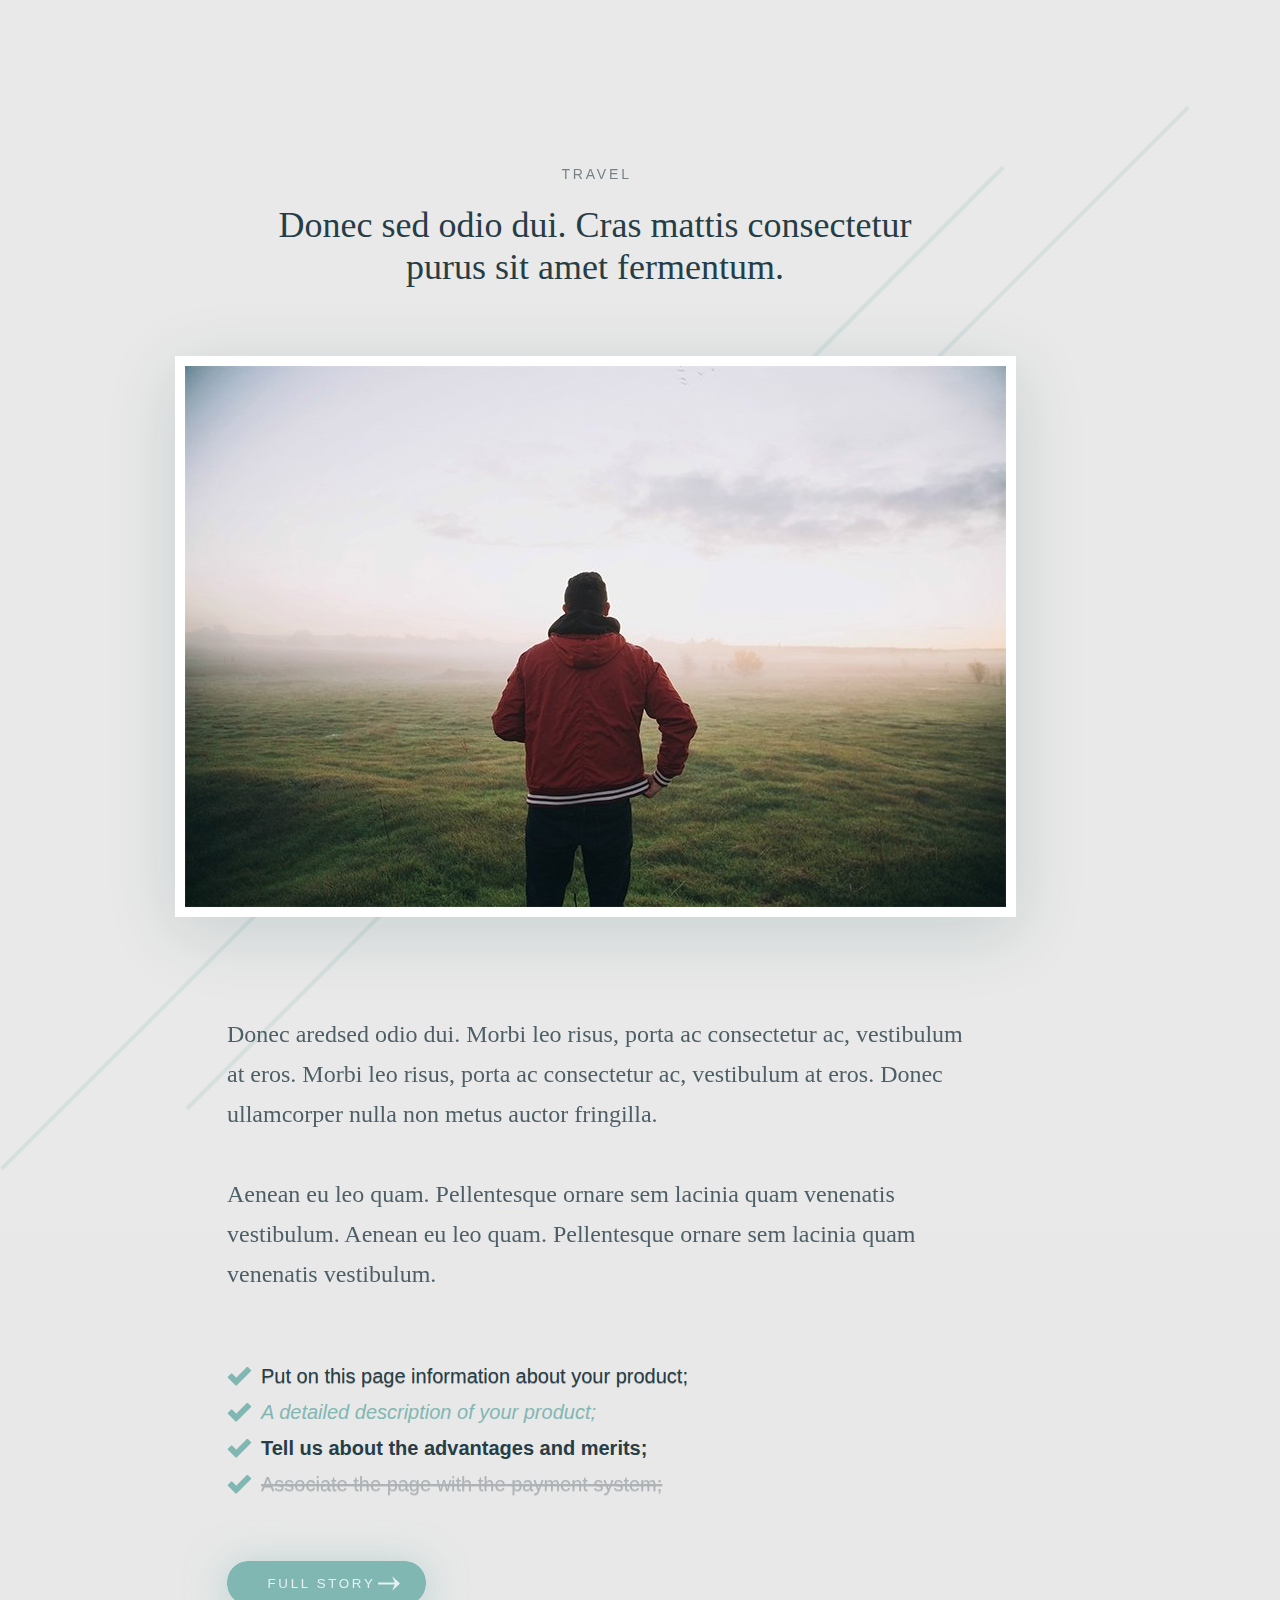
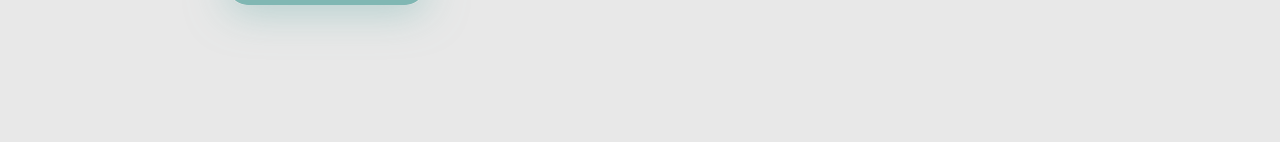
<file: index.html>
<!DOCTYPE html>
<html lang="en">

<head>
	<meta charset="UTF-8">
	<meta http-equiv="X-UA-Compatible" content="IE=edge">
	<meta name="viewport" content="width=device-width, initial-scale=1.0">
	<title>CSS</title>
	<link rel="stylesheet" href="./css/style.css">
</head>

<body>
	<div class="document">
		<div class="page">
			<div class="page__block">
				<div class="block__subtitle">
					Travel
				</div>
				<div class="block__title">
					<h1>Donec sed odio dui. Cras mattis consectetur purus sit amet fermentum.</h1>
				</div>
				<div class="block__image">
					<img src="./img/light_man_copy_26.jpg" alt="">
				</div>
				<div class="block__info">
					<p class="block__info-info">Donec aredsed odio dui. Morbi leo risus, porta ac consectetur ac,
						vestibulum
						at eros.
						Morbi leo risus, porta ac consectetur ac, vestibulum at eros. Donec ullamcorper nulla non metus
						auctor fringilla.
						<br>
						<br>
						Aenean eu leo quam. Pellentesque ornare sem lacinia quam venenatis vestibulum.
						Aenean eu leo quam. Pellentesque ornare sem lacinia quam venenatis vestibulum.</p>
					<ul class="block__list">
						<li>Put on this page information about your product;</li>
						<li>A detailed description of your product;</li>
						<li>Tell us about the advantages and merits;</li>
						<li>
							<p>Associate the page with the payment system;</p>
						</li>
					</ul>
					<button><span>Full story </span></button>
				</div>
			</div>
		</div>
	</div>
</body>

</html>
</file>
<file: css/style.css>
/*Обнуление*/
* {
	padding: 0;
	margin: 0;
	border: 0;
}
*,
*:before,
*:after {
	-moz-box-sizing: border-box;
	-webkit-box-sizing: border-box;
	box-sizing: border-box;
}
:focus,
:active {
	outline: none;
}
a:focus,
a:active {
	outline: none;
}
nav,
footer,
header,
aside {
	display: block;
}
html,
body {
	height: 100%;
	width: 100%;
	font-size: 100%;
	font-size: 14px;
	-ms-text-size-adjust: 100%;
	-moz-text-size-adjust: 100%;
	-webkit-text-size-adjust: 100%;
}
input,
button,
textarea {
	font-family: inherit;
}
input::-ms-clear {
	display: none;
}
button {
	cursor: pointer;
}
button::-moz-focus-inner {
	padding: 0;
	border: 0;
}
a,
a:visited {
	text-decoration: none;
}
a:hover {
	text-decoration: none;
}
ul li {
	list-style: none;
}
/* img {
	vertical-align: top;
} */
h1,
h2,
h3,
h4,
h5,
h6 {
	font-size: inherit;
	font-weight: 400;
}
/*--------------------*/
body {
	max-width: 1440px;
	max-height: 1700px;
	background: url("../img/Ellipse 1 copy@1X.png") 0 106px / 1190px 1064px no-repeat, url("../img/Layer 0@1X.png"),
		rgba(232, 232, 232, 0.8);
}
h1 {
	font-size: 36px;
	color: #273d46;
}
img {
	width: 821px;
	height: 541px;
	margin: 10px 10px;
}
ul {
	margin-top: 64px;
}
button {
	background: url("../img/Shape 2@1X.png") 151px center no-repeat, url("../img/Rounded Rectangle 1@1X.png");
	width: 199px;
	height: 44px;
	box-shadow: 0px 6px 40px 0px rgba(128, 183, 179, 0.54);
	border-radius: 20px;
	font-family: Arial;
	line-height: 1px;
	font-weight: 400;
	text-transform: uppercase;
	letter-spacing: 0.2em;
	color: #ffffff;
	margin-top: 59px;
	margin-bottom: 137px;
}
span {
	margin-left: -10px;
	opacity: 0.8;
}
.page {
	margin: 0 auto;
	max-width: 1440px;
	max-height: 1700px;
	background-color: rgba(232, 232, 232, 0.8);
	font-family: "Times New Roman", Times, Baskerville, Georgia, serif;
	padding-top: 166px;
}
.page__block {
	width: 1190px;
	height: 1064px;
	margin: 106 auto 0 auto;
}

.block__subtitle {
	height: 10px;
	width: 67px;
	margin: 0 auto;
	box-sizing: border-box;
	opacity: 0.6;
	font-family: Arial;
	/* line-height: 40px; */
	font-weight: 400;
	text-transform: uppercase;
	text-align: center;
	letter-spacing: 0.2em;
	color: #273d46;
}
.block__title {
	margin: 28px auto 77px auto;
	width: 721px;
	height: 75px;
	text-align: center;
	font-size: 36px;
	/* line-height: 50px; */
	font-weight: 400;
	color: #273d46;
}
.block__image {
	width: 841px;
	height: 561px;
	box-shadow: 0px 15px 65px 0px rgba(22, 66, 66, 0.15);
	margin: 0 auto;
	background: white;
}
.block__info {
	width: 736px;
	height: 257px;
	margin: 97px auto 64px;
	font-size: 24px;
	line-height: 40px;
	font-weight: 400;
	color: #273d46;
	vertical-align: top;
}

.block__info-info {
	opacity: 0.8;
	font-family: "Times New Roman", Times, Baskerville, Georgia, serif;
	font-size: 24px;
	line-height: 40px;
	font-weight: 400;
	color: #273d46;
	vertical-align: top;
}

.block__list li {
	background: url("../img/icons/check_icon_39.png") left no-repeat;
	padding: 0 0 0 34px;
}
.block__list :first-child {
	font-family: Arial;
	font-size: 20px;
	line-height: 36px;
	font-weight: 400;
	text-shadow: 0px 1px 0px rgba(0, 0, 0, 0.3);
	color: #273d46;
}
.block__list :nth-child(2) {
	font-family: Arial;
	font-size: 20px;
	line-height: 36px;
	font-weight: 400;
	font-style: italic;
	color: #80b7b3;
}
.block__list :nth-child(3) {
	font-family: Arial;
	font-size: 20px;
	line-height: 36px;
	font-weight: 700;
	color: #273d46;
}
.block__list :nth-child(4) p {
	opacity: 0.3;
	font-family: Arial;
	font-size: 20px;
	line-height: 36px;
	font-weight: 400;
	text-decoration: line-through;
	color: #273d46;
}
</file>
